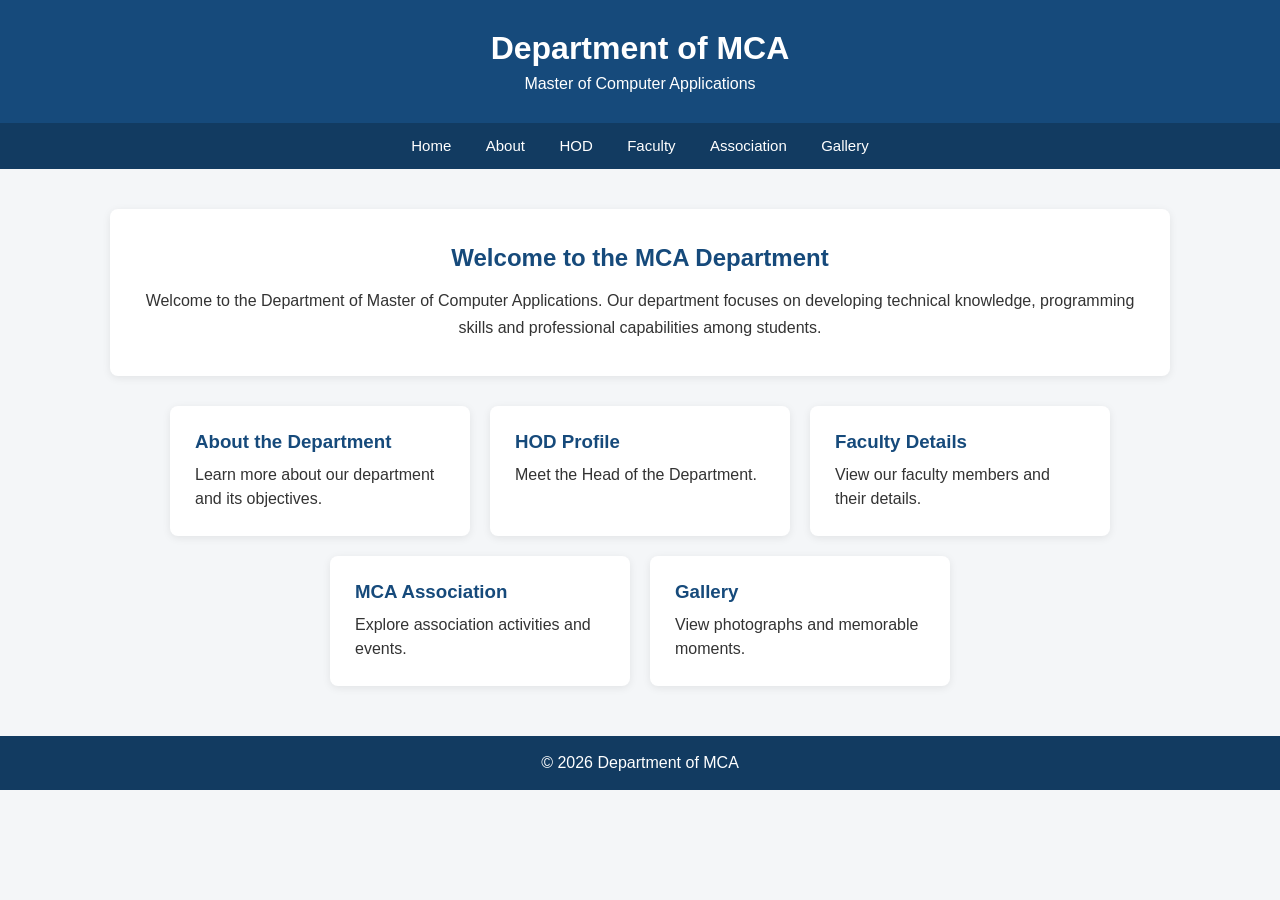
<file: index.html>
<!DOCTYPE html>
<html lang="en">
<head>
    <meta charset="UTF-8">
    <meta name="viewport" content="width=device-width, initial-scale=1.0">
    <title>MCA Department</title>
    <link rel="stylesheet" href="style.css">
</head>

<body>

    <header>
        <h1>Department of MCA</h1>
        <p>Master of Computer Applications</p>
    </header>

    <nav>
        <a href="index.html">Home</a>
        <a href="about.html">About</a>
        <a href="hod.html">HOD</a>
        <a href="faculty.html">Faculty</a>
        <a href="association.html">Association</a>
        <a href="gallery.html">Gallery</a>
    </nav>

    <main>

        <section class="welcome">
            <h2>Welcome to the MCA Department</h2>

            <p>
                Welcome to the Department of Master of Computer Applications.
                Our department focuses on developing technical knowledge,
                programming skills and professional capabilities among students.
            </p>
        </section>

        <section class="cards">

            <a href="about.html" class="card">
                <h3>About the Department</h3>
                <p>Learn more about our department and its objectives.</p>
            </a>

            <a href="hod.html" class="card">
                <h3>HOD Profile</h3>
                <p>Meet the Head of the Department.</p>
            </a>

            <a href="faculty.html" class="card">
                <h3>Faculty Details</h3>
                <p>View our faculty members and their details.</p>
            </a>

            <a href="association.html" class="card">
                <h3>MCA Association</h3>
                <p>Explore association activities and events.</p>
            </a>

            <a href="gallery.html" class="card">
                <h3>Gallery</h3>
                <p>View photographs and memorable moments.</p>
            </a>

        </section>

    </main>

    <footer>
        <p>&copy; 2026 Department of MCA</p>
    </footer>

</body>
</html>
</file>
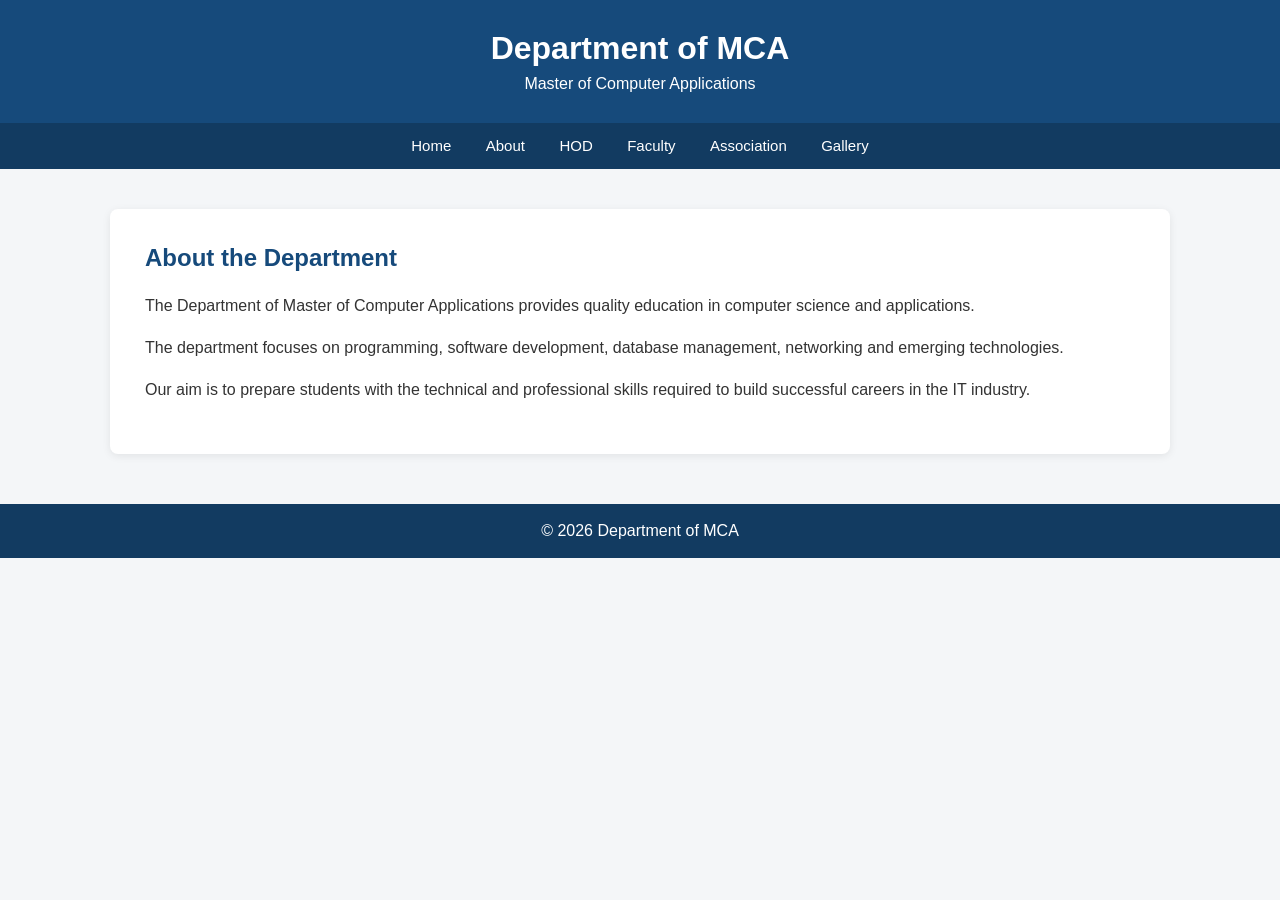
<file: about.html>
<!DOCTYPE html>
<html lang="en">
<head>
    <meta charset="UTF-8">
    <title>About Department</title>
    <link rel="stylesheet" href="style.css">
</head>

<body>

<header>
    <h1>Department of MCA</h1>
    <p>Master of Computer Applications</p>
</header>

<nav>
    <a href="index.html">Home</a>
    <a href="about.html">About</a>
    <a href="hod.html">HOD</a>
    <a href="faculty.html">Faculty</a>
    <a href="association.html">Association</a>
    <a href="gallery.html">Gallery</a>
</nav>

<main>
    <section class="page">

        <h2>About the Department</h2>

        <p>
            The Department of Master of Computer Applications provides
            quality education in computer science and applications.
        </p>

        <p>
            The department focuses on programming, software development,
            database management, networking and emerging technologies.
        </p>

        <p>
            Our aim is to prepare students with the technical and
            professional skills required to build successful careers
            in the IT industry.
        </p>

    </section>
</main>

<footer>
    <p>&copy; 2026 Department of MCA</p>
</footer>

</body>
</html>
</file>
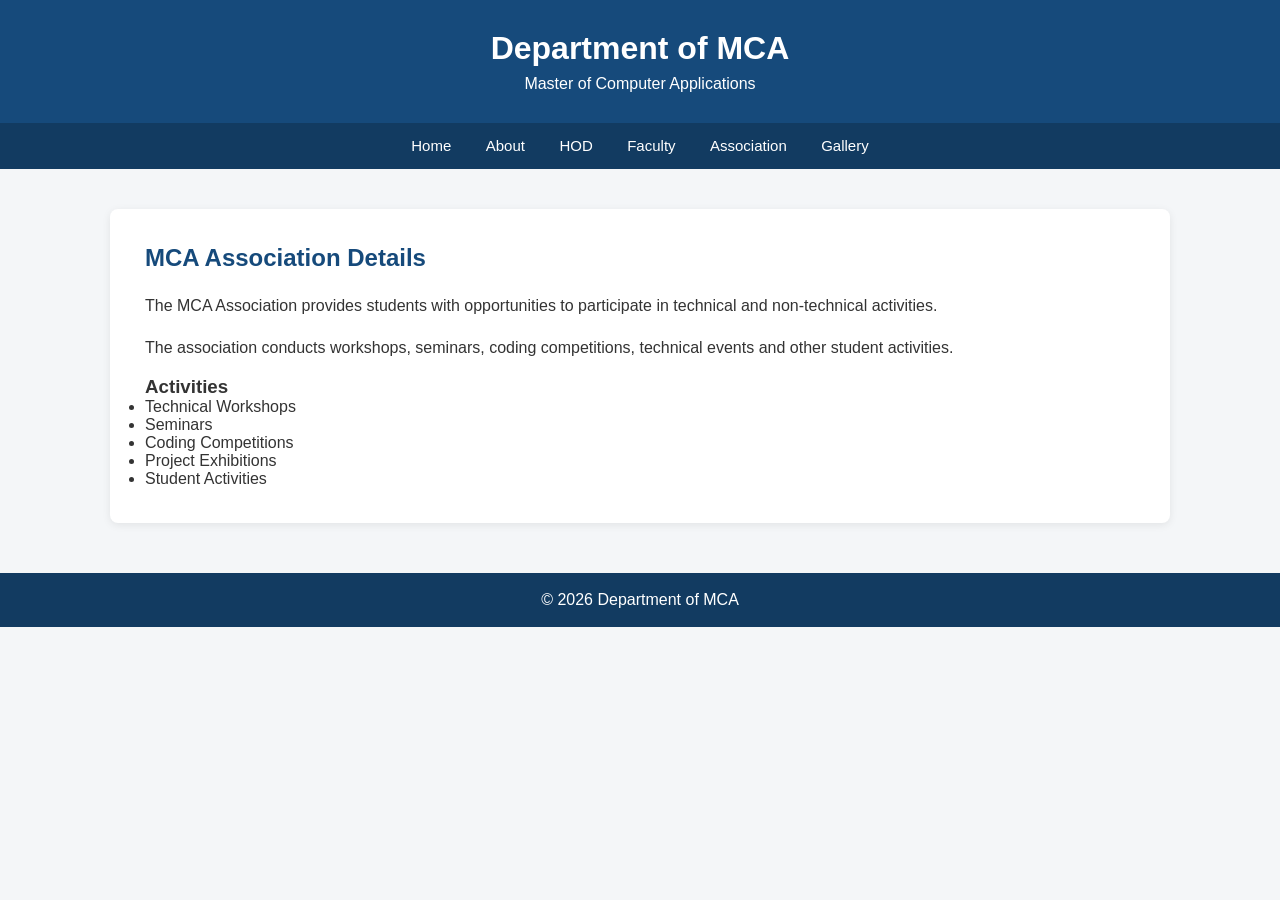
<file: association.html>
<!DOCTYPE html>
<html lang="en">
<head>
    <meta charset="UTF-8">
    <title>MCA Association</title>
    <link rel="stylesheet" href="style.css">
</head>

<body>

<header>
    <h1>Department of MCA</h1>
    <p>Master of Computer Applications</p>
</header>

<nav>
    <a href="index.html">Home</a>
    <a href="about.html">About</a>
    <a href="hod.html">HOD</a>
    <a href="faculty.html">Faculty</a>
    <a href="association.html">Association</a>
    <a href="gallery.html">Gallery</a>
</nav>

<main>

<section class="page">

    <h2>MCA Association Details</h2>

    <p>
        The MCA Association provides students with opportunities
        to participate in technical and non-technical activities.
    </p>

    <p>
        The association conducts workshops, seminars, coding
        competitions, technical events and other student activities.
    </p>

    <h3>Activities</h3>

    <ul>
        <li>Technical Workshops</li>
        <li>Seminars</li>
        <li>Coding Competitions</li>
        <li>Project Exhibitions</li>
        <li>Student Activities</li>
    </ul>

</section>

</main>

<footer>
    <p>&copy; 2026 Department of MCA</p>
</footer>

</body>
</html>
</file>
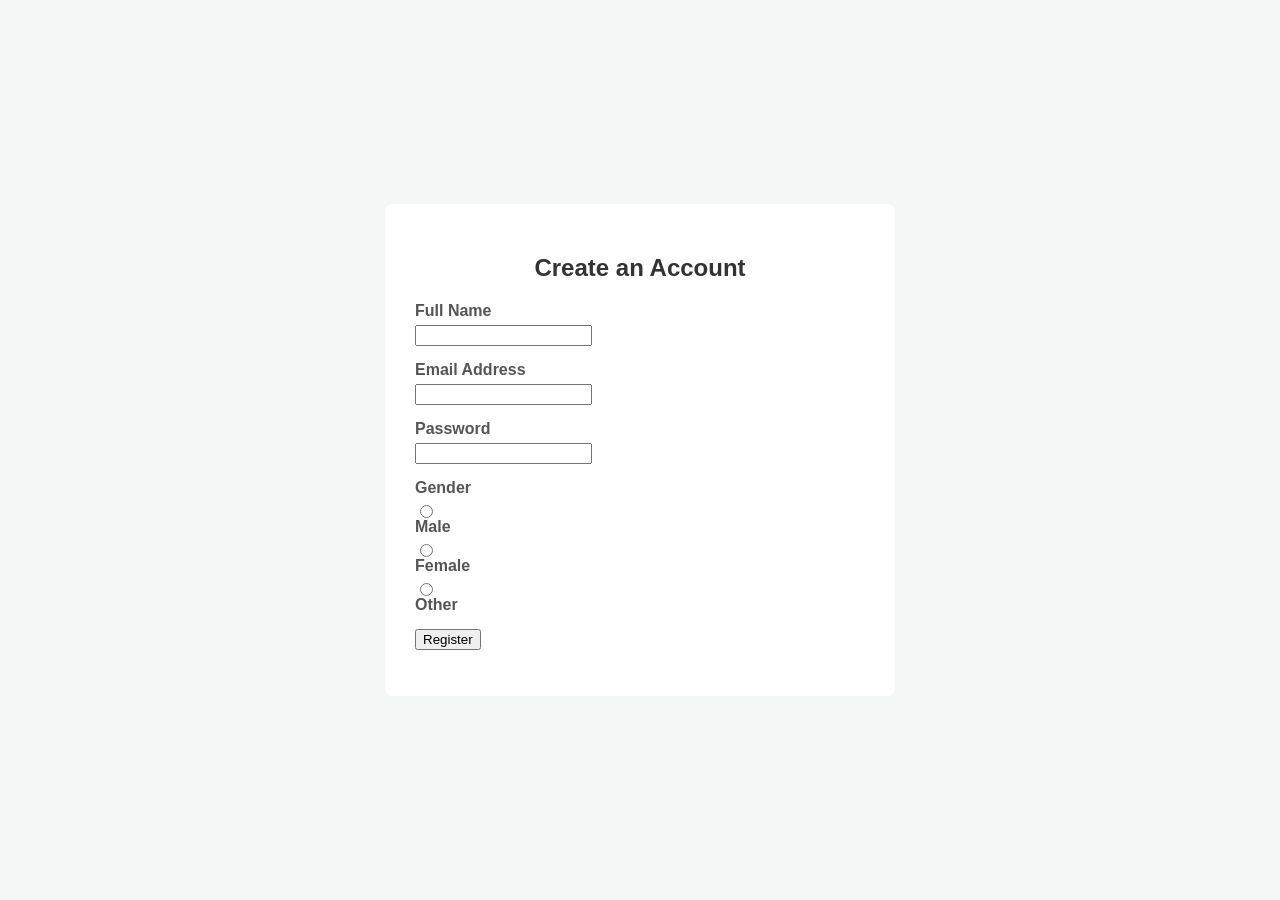
<file: Reg_form.html>
<html>
<head>
    
    <title>User Registration Form</title>
    <style>
        body {
            font-family: Arial, sans-serif;
            background-color: #f4f7f6;
            display: flex;
            justify-content: center;
            align-items: center;
            height: 100vh;
            margin: 0;
        }
        .form-container {
            background-color: #ffffff;
            padding: 30px;
            border-radius: 8px;
            width: 100%;
            max-width: 450px;
        }
        h2 {
            margin-bottom: 20px;
            color: #333333;
            text-align: center;
        }
        .form-group {
            margin-bottom: 15px;
        }
        .form-group label {
            display: block;
            margin-bottom: 5px;
            font-weight: bold;
            color: #555555;
        }
        
    </style>
</head>
<body>

<div class="form-container">
    <h2>Create an Account</h2>
    
    <form action="/submit-registration" method="POST">

        <div class="form-group">
            <label for="fullname">Full Name</label>
            <input type="text" id="fullname" name="fullname" required>
        </div>

        <div class="form-group">
            <label for="email">Email Address</label>
            <input type="email" id="email" name="email" required>
        </div>

        <div class="form-group">
            <label for="password">Password</label>
            <input type="password" id="password" name="password"  minlength="8" required>
        </div>
    

        <div class="form-group">
            <label>Gender</label>
            <div class="radio-group">
                <input type="radio" id="male" name="gender" value="male" required>
                <label for="male">Male</label>
                <input type="radio" id="female" name="gender" value="female">
                <label for="female">Female</label>   
                <input type="radio" id="other" name="gender" value="other">
                <label for="other">Other</label>
            </div>
        </div>  
        <button type="submit" class="submit-btn">Register</button>
        
    </form>
</div>

</body>
</html>
</file>
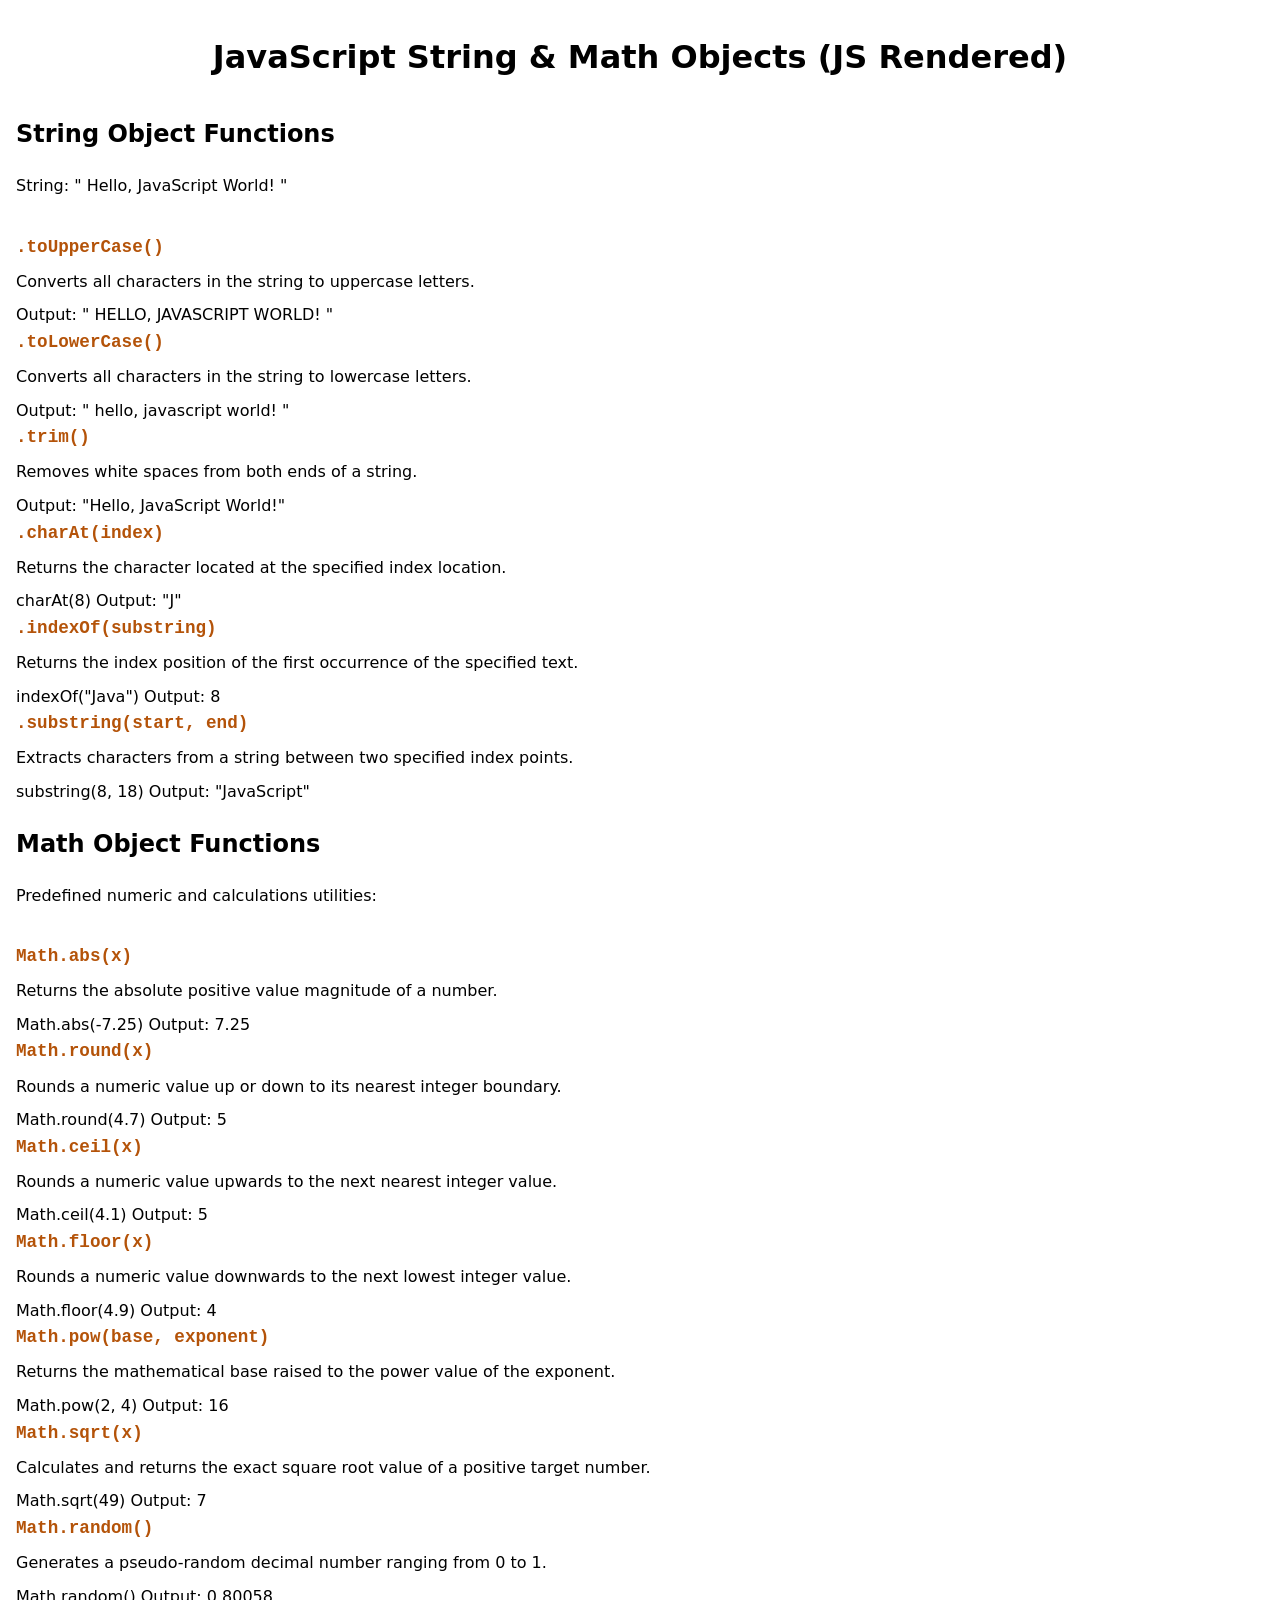
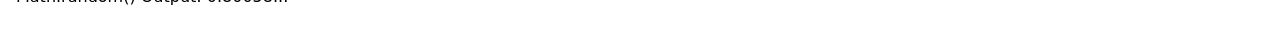
<file: string and math js.html>
<html>
<head>
   
    <title>Dynamic JavaScript String & Math Functions</title>
    <style>
        body {
            font-family: system-ui, -apple-system, BlinkMacSystemFont, 'Segoe UI', Roboto, sans-serif;
            line-height: 1.6;
            color: var(--text);
            background-color: var(--bg);
            margin: 0;
            padding: 2rem 1rem;
        }
        h1 {
            text-align: center;
            color: var(--primary);
            margin-bottom: 2rem;
        }
        
  
        }
        h2 {
            margin-top: 0;
            border-bottom: 2px solid var(--border);
            padding-bottom: 0.5rem;
            color: var(--primary);
        }
     
        h3 {
            margin: 0 0 0.5rem 0;
            font-family: monospace;
            font-size: 1.1rem;
            color: #b45309;
        }
        p {
            margin: 0 0 0.5rem 0;
        }
       
    </style>
</head>
<body>

<div class="container">
    <h1>JavaScript String & Math Objects (JS Rendered)</h1>
    
    <div class="grid">
        <div class="card" id="string-card">
            <h2>String Object Functions</h2>
            <p>String: <span class="highlight">" Hello, JavaScript World! "</span></p>
            <br>
            <div id="string-functions-container"></div>
        </div>


        <div class="card" id="math-card">
            <h2>Math Object Functions</h2>
            <p>Predefined numeric and calculations utilities:</p>
            <br>
            <div id="math-functions-container"></div>
        </div>
    </div>
</div>

<script>
document.addEventListener("DOMContentLoaded", function()
 {
    const Str = " Hello, JavaScript World! ";

    const stringFunctions = [
        {
            name: ".toUpperCase()",
            desc: "Converts all characters in the string to uppercase letters.",
            getOutput: () => `Output: <span class="output-val">"${Str.toUpperCase()}"</span>`
        },
        {
            name: ".toLowerCase()",
            desc: "Converts all characters in the string to lowercase letters.",
            getOutput: () => `Output: <span class="output-val">"${Str.toLowerCase()}"</span>`
        },
        {
            name: ".trim()",
            desc: "Removes white spaces from both ends of a string.",
            getOutput: () => `Output: <span class="output-val">"${Str.trim()}"</span>`
        },
        {
            name: ".charAt(index)",
            desc: "Returns the character located at the specified index location.",
            getOutput: () => `charAt(8) Output: <span class="output-val">"${Str.charAt(8)}"</span>`
        },
        {
            name: ".indexOf(substring)",
            desc: "Returns the index position of the first occurrence of the specified text.",
            getOutput: () => `indexOf("Java") Output: <span class="output-val">${Str.indexOf("Java")}</span>`
        },
        {
            name: ".substring(start, end)",
            desc: "Extracts characters from a string between two specified index points.",
            getOutput: () => `substring(8, 18) Output: <span class="output-val">"${Str.substring(8, 18)}"</span>`
        }
    ];

    // 2. Data configuration for Math functions
    const mathFunctions = [
        {
            name: "Math.abs(x)",
            desc: "Returns the absolute positive value magnitude of a number.",
            getOutput: () => `Math.abs(-7.25) Output: <span class="output-val">${Math.abs(-7.25)}</span>`
        },
        {
            name: "Math.round(x)",
            desc: "Rounds a numeric value up or down to its nearest integer boundary.",
            getOutput: () => `Math.round(4.7) Output: <span class="output-val">${Math.round(4.7)}</span>`
        },
        {
            name: "Math.ceil(x)",
            desc: "Rounds a numeric value upwards to the next nearest integer value.",
            getOutput: () => `Math.ceil(4.1) Output: <span class="output-val">${Math.ceil(4.1)}</span>`
        },
        {
            name: "Math.floor(x)",
            desc: "Rounds a numeric value downwards to the next lowest integer value.",
            getOutput: () => `Math.floor(4.9) Output: <span class="output-val">${Math.floor(4.9)}</span>`
        },
        {
            name: "Math.pow(base, exponent)",
            desc: "Returns the mathematical base raised to the power value of the exponent.",
            getOutput: () => `Math.pow(2, 4) Output: <span class="output-val">${Math.pow(2, 4)}</span>`
        },
        {
            name: "Math.sqrt(x)",
            desc: "Calculates and returns the exact square root value of a positive target number.",
            getOutput: () => `Math.sqrt(49) Output: <span class="output-val">${Math.sqrt(49)}</span>`
        },
        {
            name: "Math.random()",
            desc: "Generates a pseudo-random decimal number ranging from 0 to 1.",
            getOutput: () => `Math.random() Output: <span class="output-val">${Math.random().toFixed(5)}...</span>`
        }
    ];

    // Helper function to dynamically build and inject HTML components into the DOM
    function renderFunctions(dataArray, targetContainerId) {
        const container = document.getElementById(targetContainerId);
        
        dataArray.forEach(item => {
            // Create wrapper block
            const block = document.createElement('div');
            block.className = 'function-block';

            // Create title
            const title = document.createElement('h3');
            title.textContent = item.name;

            // Create description
            const description = document.createElement('p');
            description.textContent = item.desc;

            // Create container box for the execution result
            const demoBox = document.createElement('div');
            demoBox.className = 'demo-box';
            demoBox.innerHTML = item.getOutput();

            // Append parts to block, then to card container
            block.appendChild(title);
            block.appendChild(description);
            block.appendChild(demoBox);
            container.appendChild(block);
        });
    }

    // Execute generation loops
    renderFunctions(stringFunctions, 'string-functions-container');
    renderFunctions(mathFunctions, 'math-functions-container');
});
</script>

</body>
</html>
</file>
<file: style.css>
* {
    margin: 0;
    padding: 0;
    box-sizing: border-box;
}

body {
    font-family: Arial, sans-serif;
    background-color: #f4f6f8;
    color: #333;
}

/* Header */

header {
    background-color: #164a7b;
    color: white;
    text-align: center;
    padding: 30px 20px;
}

header h1 {
    font-size: 32px;
    margin-bottom: 8px;
}

header p {
    font-size: 16px;
}

/* Navigation */

nav {
    background-color: #123b61;
    text-align: center;
    padding: 14px;
}

nav a {
    color: white;
    text-decoration: none;
    margin: 0 15px;
    font-size: 15px;
}

nav a:hover {
    text-decoration: underline;
}

/* Main */

main {
    max-width: 1100px;
    margin: 40px auto;
    padding: 0 20px;
}

/* Welcome section */

.welcome {
    background: white;
    padding: 35px;
    border-radius: 8px;
    text-align: center;
    box-shadow: 0 2px 8px rgba(0,0,0,0.08);
}

.welcome h2 {
    color: #164a7b;
    margin-bottom: 15px;
}

.welcome p {
    line-height: 1.7;
}

/* Cards */

.cards {
    display: flex;
    flex-wrap: wrap;
    justify-content: center;
    gap: 20px;
    margin-top: 30px;
}

.card {
    background: white;
    width: 300px;
    padding: 25px;
    border-radius: 8px;
    text-decoration: none;
    color: #333;
    box-shadow: 0 2px 8px rgba(0,0,0,0.08);
}

.card h3 {
    color: #164a7b;
    margin-bottom: 10px;
}

.card p {
    line-height: 1.5;
}

.card:hover {
    box-shadow: 0 4px 14px rgba(0,0,0,0.15);
}

/* Page sections */

.page {
    background: white;
    padding: 35px;
    border-radius: 8px;
    box-shadow: 0 2px 8px rgba(0,0,0,0.08);
}

.page h2 {
    color: #164a7b;
    margin-bottom: 20px;
}

.page p {
    line-height: 1.7;
    margin-bottom: 15px;
}

/* HOD */

.hod {
    display: flex;
    align-items: center;
    gap: 30px;
}

.hod img {
    width: 180px;
    height: 180px;
    object-fit: cover;
    border-radius: 8px;
}

.hod h3 {
    color: #164a7b;
    margin-bottom: 10px;
}

/* Faculty */

.faculty-container {
    display: flex;
    flex-wrap: wrap;
    gap: 25px;
}

.faculty {
    width: 250px;
    background: #f4f6f8;
    padding: 20px;
    text-align: center;
    border-radius: 8px;
}

.faculty img {
    width: 130px;
    height: 130px;
    object-fit: cover;
    border-radius: 50%;
    margin-bottom: 15px;
}

.faculty h3 {
    color: #164a7b;
    margin-bottom: 8px;
}

/* Gallery */

.gallery {
    display: flex;
    flex-wrap: wrap;
    gap: 20px;
}

.gallery img {
    width: 31%;
    height: 200px;
    object-fit: cover;
    border-radius: 8px;
}

/* Footer */

footer {
    background-color: #123b61;
    color: white;
    text-align: center;
    padding: 18px;
    margin-top: 50px;
}

/* Mobile */

@media (max-width: 700px) {

    nav a {
        display: inline-block;
        margin: 6px;
    }

    .hod {
        flex-direction: column;
        text-align: center;
    }

    .gallery img {
        width: 100%;
    }
}
</file>
